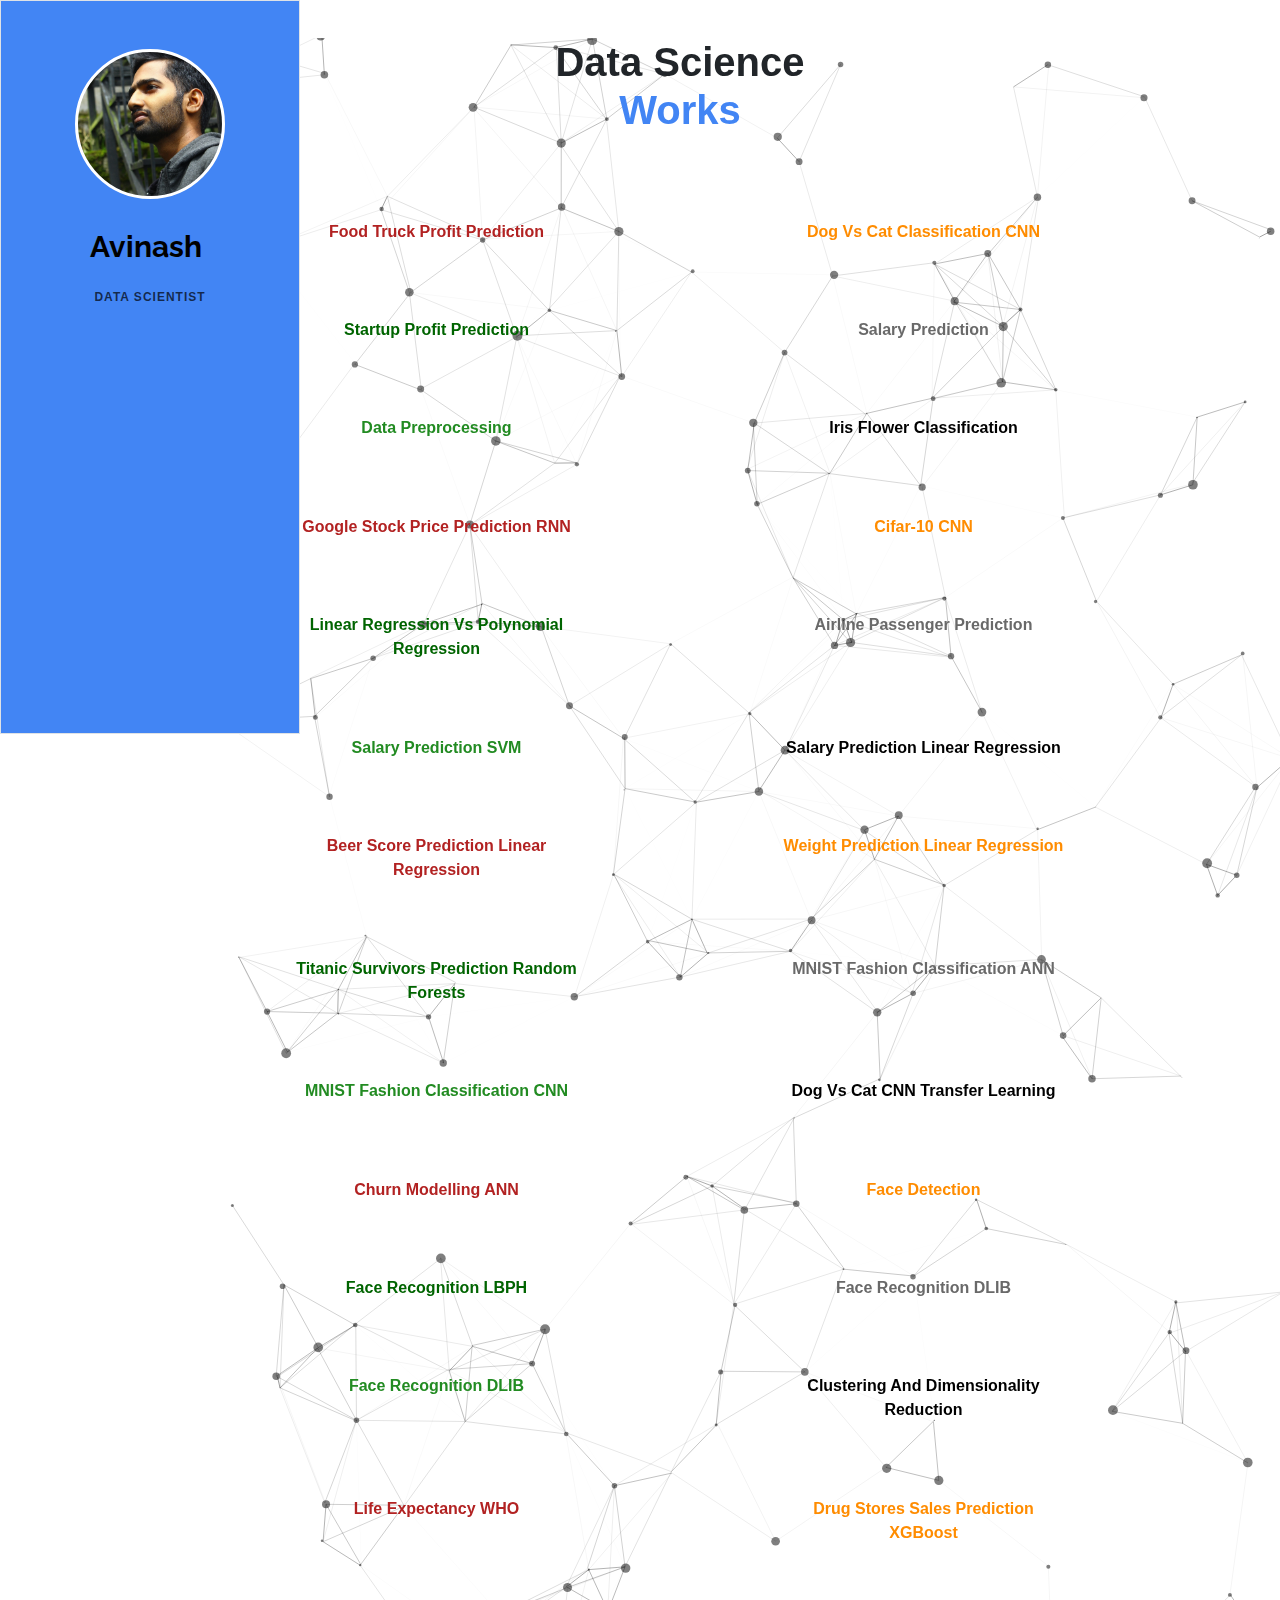
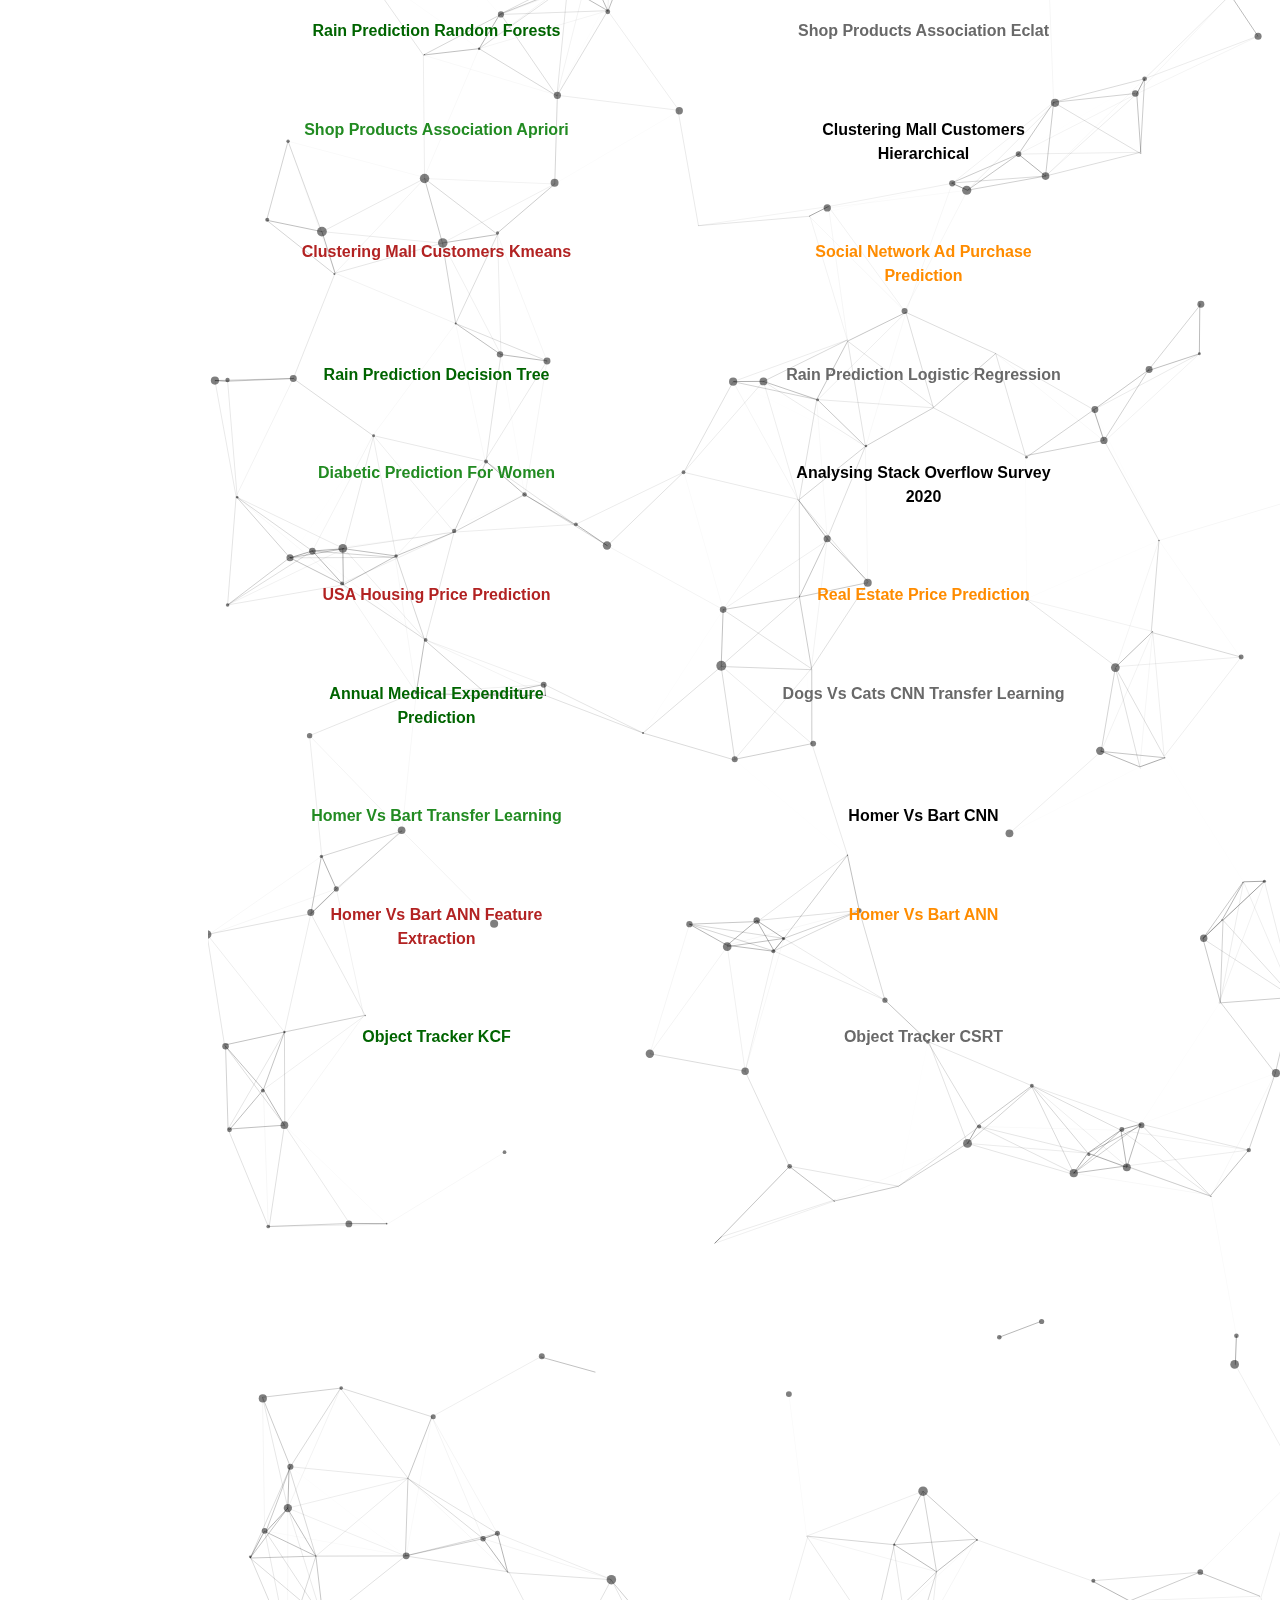
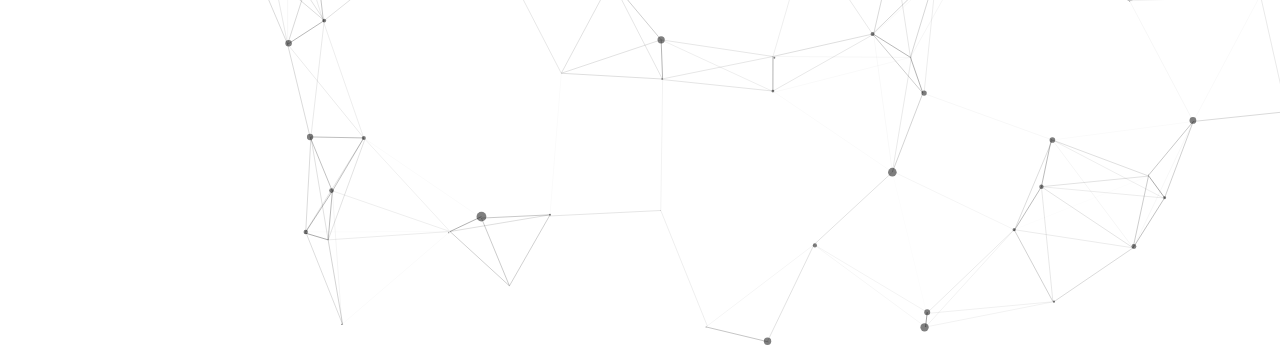
<file: datascience.html>
<!DOCTYPE html>
<html lang="en" dir="ltr">

<head>
  <meta charset="utf-8">
  <link rel="icon" href="favicon.ico">
  <meta name="viewport" content="width=device-width,initial-scale=1.0">
  <meta name="keywords" content=" This is a Portfolio of Avinash R,Aspiring AI/ML Engineer,Data Scientist">
  <meta name="description" content="Welcome to Avinash's portfolio!! A passionate AI/ML engineer who loves problem solving and interested in Data Science too...">
  <link rel="stylesheet" href="https://use.fontawesome.com/releases/v5.15.4/css/all.css" integrity="sha384-DyZ88mC6Up2uqS4h/KRgHuoeGwBcD4Ng9SiP4dIRy0EXTlnuz47vAwmeGwVChigm" crossorigin="anonymous">
  <link rel="stylesheet" href="https://cdnjs.cloudflare.com/ajax/libs/animate.css/4.1.1/animate.min.css" />
  <link rel="preconnect" href="https://fonts.googleapis.com">
  <link rel="preconnect" href="https://fonts.gstatic.com" crossorigin>
  <link href="https://fonts.googleapis.com/css?family=Raleway:200,100,400" rel="stylesheet" type="text/css">
  <link href="https://fonts.googleapis.com/css2?family=Hahmlet:wght@300&family=Ubuntu:wght@300&display=swap" rel="stylesheet">
  <link rel="stylesheet" href="https://maxcdn.bootstrapcdn.com/bootstrap/4.0.0/css/bootstrap.min.css" integrity="sha384-Gn5384xqQ1aoWXA+058RXPxPg6fy4IWvTNh0E263XmFcJlSAwiGgFAW/dAiS6JXm" crossorigin="anonymous">
  <link rel="stylesheet" href="https://cdnjs.cloudflare.com/ajax/libs/font-awesome/5.15.3/css/all.min.css" integrity="sha512-iBBXm8fW90+nuLcSKlbmrPcLa0OT92xO1BIsZ+ywDWZCvqsWgccV3gFoRBv0z+8dLJgyAHIhR35VZc2oM/gI1w==" crossorigin="anonymous"
    referrerpolicy="no-referrer" />
  <link rel="stylesheet" href="https://unpkg.com/aos@next/dist/aos.css" />
  <title>Data Science</title>
  <link rel="stylesheet" href="./CSS/styles.css">
</head>

<body>
  <!--- Navigation Bar  --->

  <a href="#" class="js-colorlib-nav-toggle colorlib-nav-toggle" data-toggle="collapse" data-target="#navbar" aria-expanded="false" aria-controls="navbar"><i></i></a>
  <!---Side bar--->
  <aside id="colorlib-aside" role="complementary" class="border js-fullheight">
    <div class="text-center">
      <div class="author-img" style="background-image: url(Images/aboutimg.jpeg);"></div>
      <h1 id="colorlib-logo"><a href="https://github.com/avinash-218/avinash-portfolio.git">Avinash</a></h1>
    </div>
    <nav id="colorlib-main-menu" role="navigation" class="navbar navbar-expand-lg">
      <button class="navbar-toggler" type="button" data-toggle="collapse" data-target="#navbarSupportedContent" aria-controls="navbarSupportedContent" aria-expanded="false" aria-label="Toggle navigation">
        <span class="navbar-toggler-icon"></span>
      </button>
      <div id="navbar" class="collapse">
        <ul>
          <li class="makebold"><a href="#" data-nav-section="about">Data Scientist</a></li>
          <br>
          <br>
          <br><br>
          <br>
          <br>
          <br>
          <br>
          <br>
          <br>
          <br>
          <br><br><br>
          <br><br><br>
        </ul>
      </div>
    </nav>
  </aside>
  <section class="content1">
    <div id="particles1-js"></div>
    <div class="headerfor1">
      <h3 class="nameheaderr animate__animated animate__fadeInLeft">Data Science <br><span>Works</span></h3>
    </div>
    <div class="row">
      <div class="col-lg-6 animate__animated animate__fadeInLeft">
        <strong>
          <a href="https://github.com/avinash-218/Linear-Regression-coursera-ML-ex1.git">
            <p style="color:firebrick">Food Truck Profit Prediction</p>
          </a>
        </strong>
      </div>
      <div class="col-lg-6 animate__animated animate__fadeInRight">
        <strong>
          <a href="https://github.com/avinash-218/image-classification.git">
            <p style="color:darkorange">Dog Vs Cat Classification CNN</p>
          </a>
        </strong>
      </div>
      <div class="col-lg-6 animate__animated animate__fadeInLeft">
        <strong>
          <a href="https://github.com/avinash-218/Multiple_linear_regression.git">
            <p style="color:darkgreen">Startup Profit Prediction</p>
          </a>
        </strong>
      </div>
      <div class="col-lg-6 animate__animated animate__fadeInRight">
        <strong>
          <a href="https://github.com/avinash-218/Salary-prediction.git">
            <p style="color:dimgrey">Salary Prediction</p>
          </a>
        </strong>
      </div>
      <div class="col-lg-6 animate__animated animate__fadeInLeft">
        <strong>
          <a href="https://github.com/avinash-218/data-preprocessing.git">
            <p style="color:forestgreen">Data Preprocessing</p>
          </a>
        </strong>
      </div>
      <div class="col-lg-6 animate__animated animate__fadeInRight">
        <strong>
          <a href="https://github.com/avinash-218/iris-data-set-classification.git">
            <p style="color:black">Iris Flower Classification</p>
          </a>
        </strong>
      </div>
      <div class="col-lg-6 animate__animated animate__fadeInRight">
        <strong>
          <a href="https://github.com/avinash-218/Google-Stock-price-prediction-RNN-.git">
            <p style="color:firebrick">Google Stock Price Prediction RNN</p>
          </a>
        </strong>
      </div>
      <div class="col-lg-6 animate__animated animate__fadeInRight">
        <strong>
          <a href="https://github.com/avinash-218/Cifar-10_dataset-Cnn.git">
            <p style="color:darkorange">Cifar-10 CNN</p>
          </a>
        </strong>
      </div>
      <div class="col-lg-6 animate__animated animate__fadeInRight">
        <strong>
          <a href="https://github.com/avinash-218/linear-regression-vs-polynomial-linear-regression.git">
            <p style="color:darkgreen">Linear Regression Vs Polynomial Regression</p>
          </a>
        </strong>
      </div>
      <div class="col-lg-6 animate__animated animate__fadeInRight">
        <strong>
          <a href="https://github.com/avinash-218/Airline-Passenger-Prediction.git">
            <p style="color:dimgrey">Airline Passenger Prediction</p>
          </a>
        </strong>
      </div>
      <div class="col-lg-6 animate__animated animate__fadeInRight">
        <strong>
          <a href="https://github.com/avinash-218/Support-vector-regression-salary-prediction.git">
            <p style="color:forestgreen">Salary Prediction SVM</p>
          </a>
        </strong>
      </div>
      <div class="col-lg-6 animate__animated animate__fadeInRight">
        <strong>
          <a href="https://github.com/avinash-218/Salary_Prediction-using-linear-regression.git">
            <p style="color:black">Salary Prediction Linear Regression</p>
          </a>
        </strong>
      </div>
      <div class="col-lg-6 animate__animated animate__fadeInRight">
        <strong>
          <a href="https://github.com/avinash-218/Beer-score-prediction.git">
            <p style="color:firebrick">Beer Score Prediction Linear Regression</p>
          </a>
        </strong>
      </div>
      <div class="col-lg-6 animate__animated animate__fadeInRight">
        <strong>
          <a href="https://github.com/avinash-218/weight-prediction-given-height.git">
            <p style="color:darkorange">Weight Prediction Linear Regression</p>
          </a>
        </strong>
      </div>
      <div class="col-lg-6 animate__animated animate__fadeInRight">
        <strong>
          <a href="https://github.com/avinash-218/Titanic-dataset-using-random-forest.git">
            <p style="color:darkgreen">Titanic Survivors Prediction Random Forests</p>
          </a>
        </strong>
      </div>
      <div class="col-lg-6 animate__animated animate__fadeInRight">
        <strong>
          <a href="https://github.com/avinash-218/MNIST-Fashion-Dataset-ANN.git">
            <p style="color:dimgrey">MNIST Fashion Classification ANN</p>
          </a>
        </strong>
      </div>
      <div class="col-lg-6 animate__animated animate__fadeInRight">
        <strong>
          <a href="https://github.com/avinash-218/MNIST-Fashion-Dataset-CNN.git">
            <p style="color:forestgreen">MNIST Fashion Classification CNN</p>
          </a>
        </strong>
      </div>
      <div class="col-lg-6 animate__animated animate__fadeInRight">
        <strong>
          <a href="https://github.com/avinash-218/Dogs-Vs-Cats-CNN.git">
            <p style="color:black">Dog Vs Cat CNN Transfer Learning</p>
          </a>
        </strong>
      </div>
      <div class="col-lg-6 animate__animated animate__fadeInRight">
        <strong>
          <a href="https://github.com/avinash-218/bank-customer-retainment-prediction.git">
            <p style="color:firebrick">Churn Modelling ANN</p>
          </a>
        </strong>
      </div>
      <div class="col-lg-6 animate__animated animate__fadeInRight">
        <strong>
          <a href="https://github.com/avinash-218/Face-Detection.git">
            <p style="color:darkorange">Face Detection</p>
          </a>
        </strong>
      </div>
      <div class="col-lg-6 animate__animated animate__fadeInRight">
        <strong>
          <a href="https://github.com/avinash-218/LBPH_Face_Recognition.git">
            <p style="color:darkgreen">Face Recognition LBPH</p>
          </a>
        </strong>
      </div>
      <div class="col-lg-6 animate__animated animate__fadeInRight">
        <strong>
          <a href="https://github.com/avinash-218/DLIB-Face-Recognition.git">
            <p style="color:dimgrey">Face Recognition DLIB</p>
          </a>
        </strong>
      </div>
      <div class="col-lg-6 animate__animated animate__fadeInRight">
        <strong>
          <a href="https://github.com/avinash-218/Face-Recognizer-using-LBPH.git">
            <p style="color:forestgreen">Face Recognition DLIB</p>
          </a>
        </strong>
      </div>
      <div class="col-lg-6 animate__animated animate__fadeInRight">
        <strong>
          <a href="https://github.com/avinash-218/Clustering-Dimensionality-Reduction.git">
            <p style="color:black">Clustering And Dimensionality Reduction</p>
          </a>
        </strong>
      </div>
      <div class="col-lg-6 animate__animated animate__fadeInRight">
        <strong>
          <a href="https://github.com/avinash-218/Life-Expectancy-WHO.git">
            <p style="color:firebrick">Life Expectancy WHO</p>
          </a>
        </strong>
      </div>
      <div class="col-lg-6 animate__animated animate__fadeInRight">
        <strong>
          <a href="https://github.com/avinash-218/Drug-Stores-Sales-Prediction-XGBoost-.git">
            <p style="color:darkorange">Drug Stores Sales Prediction XGBoost</p>
          </a>
        </strong>
      </div>
      <div class="col-lg-6 animate__animated animate__fadeInRight">
        <strong>
          <a href="https://github.com/avinash-218/Rain-Prediction3.git">
            <p style="color:darkgreen">Rain Prediction Random Forests</p>
          </a>
        </strong>
      </div>
      <div class="col-lg-6 animate__animated animate__fadeInRight">
        <strong>
          <a href="https://github.com/avinash-218/Shop-Products-Association-Eclat.git">
            <p style="color:dimgrey">Shop Products Association Eclat</p>
          </a>
        </strong>
      </div>
      <div class="col-lg-6 animate__animated animate__fadeInRight">
        <strong>
          <a href="https://github.com/avinash-218/Shop-Products-Association-Apriori.git">
            <p style="color:forestgreen">Shop Products Association Apriori</p>
          </a>
        </strong>
      </div>
      <div class="col-lg-6 animate__animated animate__fadeInRight">
        <strong>
          <a href="https://github.com/avinash-218/-Clustering-Mall-Customers-Hierarchical.git">
            <p style="color:black">Clustering Mall Customers Hierarchical</p>
          </a>
        </strong>
      </div>
      <div class="col-lg-6 animate__animated animate__fadeInRight">
        <strong>
          <a href="https://github.com/avinash-218/Clustering-Mall-Customers-Kmeans-.git">
            <p style="color:firebrick">Clustering Mall Customers Kmeans</p>
          </a>
        </strong>
      </div>
      <div class="col-lg-6 animate__animated animate__fadeInRight">
        <strong>
          <a href="https://github.com/avinash-218/-Social-Network-Ad-Purchase-Prediction.git">
            <p style="color:darkorange">Social Network Ad Purchase Prediction</p>
          </a>
        </strong>
      </div>
      <div class="col-lg-6 animate__animated animate__fadeInRight">
        <strong>
          <a href="https://github.com/avinash-218/Rain-Prediction2.git">
            <p style="color:darkgreen">Rain Prediction Decision Tree</p>
          </a>
        </strong>
      </div>
      <div class="col-lg-6 animate__animated animate__fadeInRight">
        <strong>
          <a href="https://github.com/avinash-218/Rain-Prediction.git">
            <p style="color:dimgrey">Rain Prediction Logistic Regression</p>
          </a>
        </strong>
      </div>
      <div class="col-lg-6 animate__animated animate__fadeInRight">
        <strong>
          <a href="https://github.com/avinash-218/Diabetic-Prediction.git">
            <p style="color:forestgreen">Diabetic Prediction For Women</p>
          </a>
        </strong>
      </div>
      <div class="col-lg-6 animate__animated animate__fadeInRight">
        <strong>
          <a href="https://github.com/avinash-218/Data-Analysis-Stack-Overflow-Survey-2020.git">
            <p style="color:black">Analysing Stack Overflow Survey 2020</p>
          </a>
        </strong>
      </div>
      <div class="col-lg-6 animate__animated animate__fadeInRight">
        <strong>
          <a href="https://github.com/avinash-218/USA_Housing_Price_Prediction.git">
            <p style="color:firebrick">USA Housing Price Prediction</p>
          </a>
        </strong>
      </div>
      <div class="col-lg-6 animate__animated animate__fadeInRight">
        <strong>
          <a href="https://github.com/avinash-218/Real-Estate-Price-Prediction.git">
            <p style="color:darkorange">Real Estate Price Prediction</p>
          </a>
        </strong>
      </div>
      <div class="col-lg-6 animate__animated animate__fadeInRight">
        <strong>
          <a href="https://github.com/avinash-218/Annual-Medical-Expenditure-Prediction.git">
            <p style="color:darkgreen">Annual Medical Expenditure Prediction</p>
          </a>
        </strong>
      </div>
      <div class="col-lg-6 animate__animated animate__fadeInRight">
        <strong>
          <a href="https://github.com/avinash-218/Transfer-Learning-Cat-Vs-Dog.git">
            <p style="color:dimgrey">Dogs Vs Cats CNN Transfer Learning</p>
          </a>
        </strong>
      </div>
      <div class="col-lg-6 animate__animated animate__fadeInRight">
        <strong>
          <a href="https://github.com/avinash-218/Transfer-Learning-Homer-Vs-Bart.git">
            <p style="color:forestgreen">Homer Vs Bart Transfer Learning</p>
          </a>
        </strong>
      </div>
      <div class="col-lg-6 animate__animated animate__fadeInRight">
        <strong>
          <a href="https://github.com/avinash-218/Bart-Homer-Classification-CNN.git">
            <p style="color:black">Homer Vs Bart CNN</p>
          </a>
        </strong>
      </div>
      <div class="col-lg-6 animate__animated animate__fadeInRight">
        <strong>
          <a href="https://github.com/avinash-218/Bart-Homer-Classification-ANN-Feature-Extraction.git">
            <p style="color:firebrick">Homer Vs Bart ANN Feature Extraction</p>
          </a>
        </strong>
      </div>
      <div class="col-lg-6 animate__animated animate__fadeInRight">
        <strong>
          <a href="https://github.com/avinash-218/Bart-Homer-Classification-ANN.git">
            <p style="color:darkorange">Homer Vs Bart ANN</p>
          </a>
        </strong>
      </div>
      <div class="col-lg-6 animate__animated animate__fadeInRight">
        <strong>
          <a href="https://github.com/avinash-218/Object-Tracker-KCF.git">
            <p style="color:darkgreen">Object Tracker KCF</p>
          </a>
        </strong>
      </div>
      <div class="col-lg-6 animate__animated animate__fadeInRight">
        <strong>
          <a href="https://github.com/avinash-218/Object-Tracker-CSRT.git">
            <p style="color:dimgrey">Object Tracker CSRT</p>
          </a>
        </strong>
      </div>
    </div>
  </section>
  <script src="https://code.jquery.com/jquery-3.2.1.slim.min.js" integrity="sha384-KJ3o2DKtIkvYIK3UENzmM7KCkRr/rE9/Qpg6aAZGJwFDMVNA/GpGFF93hXpG5KkN" crossorigin="anonymous"></script>
  <script src="https://cdnjs.cloudflare.com/ajax/libs/popper.js/1.12.9/umd/popper.min.js" integrity="sha384-ApNbgh9B+Y1QKtv3Rn7W3mgPxhU9K/ScQsAP7hUibX39j7fakFPskvXusvfa0b4Q" crossorigin="anonymous"></script>
  <script src="https://maxcdn.bootstrapcdn.com/bootstrap/4.0.0/js/bootstrap.min.js" integrity="sha384-JZR6Spejh4U02d8jOt6vLEHfe/JQGiRRSQQxSfFWpi1MquVdAyjUar5+76PVCmYl" crossorigin="anonymous"></script>
  <script src="https://ajax.googleapis.com/ajax/libs/jquery/3.6.0/jquery.min.js"></script>
  <script src="./JS/particles.min1.js"></script>
  <script src="./JS/app1.js"></script>
</body>

</html>
</file>
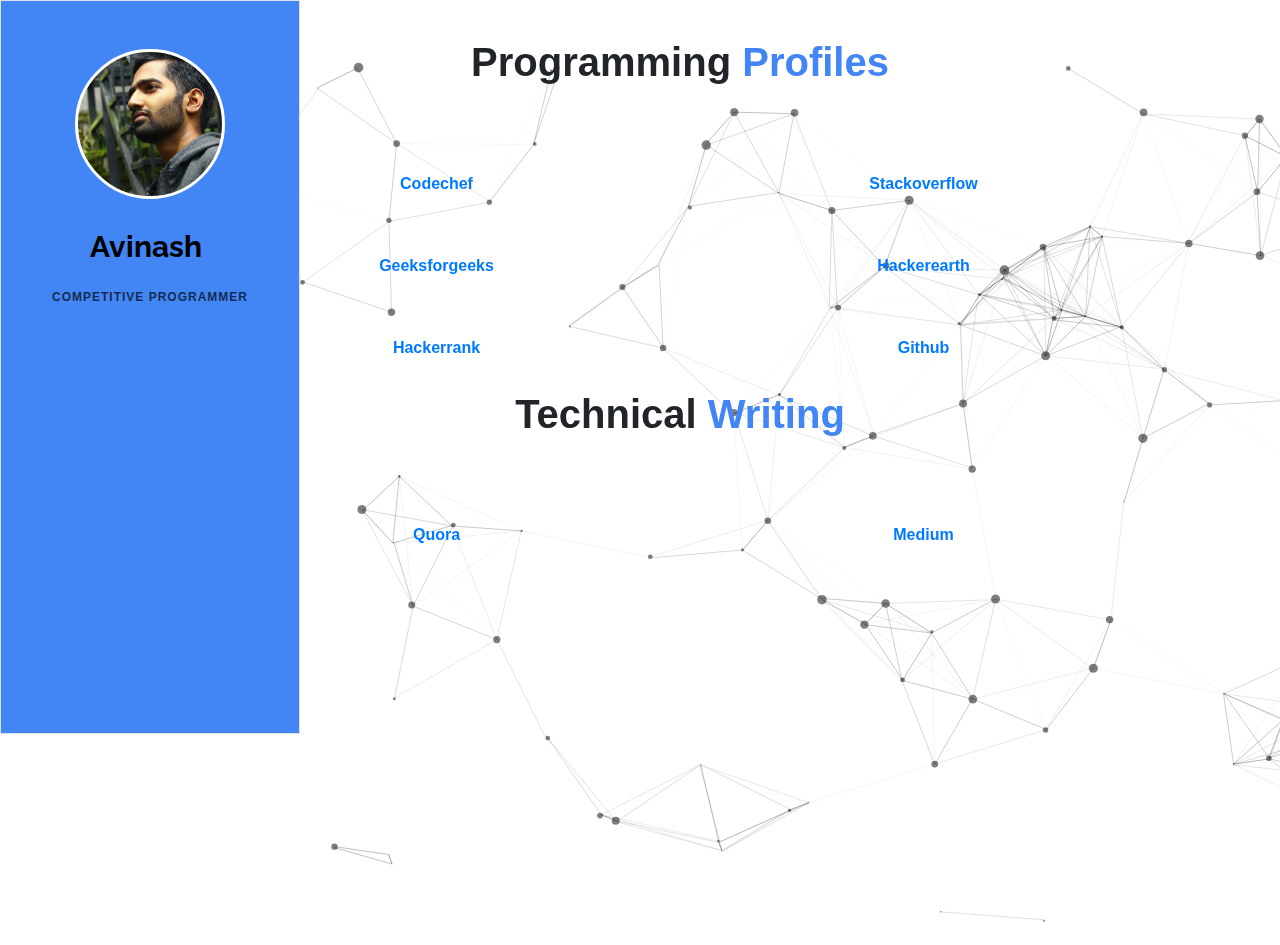
<file: programprofile.html>
<!DOCTYPE html>
<html lang="en" dir="ltr">
  <head>
    <meta charset="utf-8">
    <link rel="icon" href="favicon.ico">
    <meta name="viewport" content="width=device-width,initial-scale=1.0">
    <meta name="keywords" content=" This is a Portfolio of Avinash R,Aspiring AI/ML Engineer,Data Scientist">
    <meta name="description" content="Welcome to Avinash's portfolio!! A passionate AI/ML engineer who loves problem solving and interested in Data Science too...">
    <link rel="stylesheet" href="https://use.fontawesome.com/releases/v5.15.4/css/all.css" integrity="sha384-DyZ88mC6Up2uqS4h/KRgHuoeGwBcD4Ng9SiP4dIRy0EXTlnuz47vAwmeGwVChigm" crossorigin="anonymous">
    <link rel="stylesheet" href="https://cdnjs.cloudflare.com/ajax/libs/animate.css/4.1.1/animate.min.css" />
    <link rel="preconnect" href="https://fonts.googleapis.com">
    <link rel="preconnect" href="https://fonts.gstatic.com" crossorigin>
    <link href="https://fonts.googleapis.com/css?family=Raleway:200,100,400" rel="stylesheet" type="text/css">
    <link href="https://fonts.googleapis.com/css2?family=Hahmlet:wght@300&family=Ubuntu:wght@300&display=swap" rel="stylesheet">
    <link rel="stylesheet" href="https://maxcdn.bootstrapcdn.com/bootstrap/4.0.0/css/bootstrap.min.css" integrity="sha384-Gn5384xqQ1aoWXA+058RXPxPg6fy4IWvTNh0E263XmFcJlSAwiGgFAW/dAiS6JXm" crossorigin="anonymous">
    <link rel="stylesheet" href="https://cdnjs.cloudflare.com/ajax/libs/font-awesome/5.15.3/css/all.min.css" integrity="sha512-iBBXm8fW90+nuLcSKlbmrPcLa0OT92xO1BIsZ+ywDWZCvqsWgccV3gFoRBv0z+8dLJgyAHIhR35VZc2oM/gI1w==" crossorigin="anonymous"
      referrerpolicy="no-referrer" />
    <link rel="stylesheet" href="https://unpkg.com/aos@next/dist/aos.css" />
    <title>Programming Profile</title>
    <link rel="stylesheet" href="./CSS/styles.css">
  </head>
  <body>
    <!--- Navigation Bar  --->

    <a href="#" class="js-colorlib-nav-toggle colorlib-nav-toggle" data-toggle="collapse" data-target="#navbar" aria-expanded="false" aria-controls="navbar"><i></i></a>
    <!---Side bar--->
    <aside id="colorlib-aside" role="complementary" class="border js-fullheight">
      <div class="text-center">
        <div class="author-img" style="background-image: url(Images/aboutimg.jpeg);"></div>
        <h1 id="colorlib-logo"><a href="https://github.com/avinash-218/avinash-portfolio.git">Avinash</a></h1>
      </div>
      <nav id="colorlib-main-menu" role="navigation" class="navbar navbar-expand-lg">
        <button class="navbar-toggler" type="button" data-toggle="collapse" data-target="#navbarSupportedContent" aria-controls="navbarSupportedContent" aria-expanded="false" aria-label="Toggle navigation">
          <span class="navbar-toggler-icon"></span>
        </button>
        <div id="navbar" class="collapse">
          <ul>
            <li class="makebold"><a href="#" data-nav-section="about">Competitive Programmer</a></li>
            <br>
            <br>
            <br><br>
            <br>
            <br>
            <br>
            <br>
            <br>
            <br>
            <br>
            <br><br><br>
            <br><br><br>
          </ul>
        </div>
      </nav>
    </aside>
<section class="content1">
    <div id="particles-js"></div>
  <div class="headerfor1">
    <h3 class="nameheaderr animate__animated animate__fadeInLeft">Programming<span> Profiles</span></h3>
  </div>
  <div class="row">
    <div class="col-lg-6 animate__animated animate__fadeInLeft">
      <a href="https://www.codechef.com/users/ravinash218#">
        <strong>Codechef</strong>
        <br>
      </a>
    </div>
    <div class="col-lg-6 animate__animated animate__fadeInRight">
      <a href="https://stackoverflow.com/users/11452026/avinash">
        <strong>Stackoverflow</strong>
        <br>
      </a>
    </div>
    <div class="col-lg-6 animate__animated animate__fadeInLeft">
      <a href="https://auth.geeksforgeeks.org/user/ravinash218/profile">
        <strong>Geeksforgeeks</strong>
        <br>
      </a>
    </div>
    <div class="col-lg-6 animate__animated animate__fadeInRight">
      <a href="https://www.hackerearth.com/@ravinash218">
        <strong>Hackerearth</strong>
      <br>
      </a>
    </div>
    <div class="col-lg-6 animate__animated animate__fadeInLeft">
      <a href="https://www.hackerrank.com/ravinash21801">
        <strong>Hackerrank</strong>
        <br>
      </a>
    </div>
    <div class="col-lg-6 animate__animated animate__fadeInRight">
      <a href="https://github.com/avinash-218">
        <strong>Github</strong>
      <br>
      </a>
    </div>

  </div>
  <div class="headerfor1">
    <h3 class="nameheaderr animate__animated animate__fadeInLeft">Technical<span> Writing</span></h3>
  </div>
  <div class="row">
    <div class="col-lg-6 animate__animated animate__fadeInLeft">
      <a href="https://www.quora.com/profile/Avinash-710">
        <strong>Quora</strong>
      <br>
      </a>
    </div>
    <div class="col-lg-6 animate__animated animate__fadeInRight">
      <a href="https://medium.com/@ravinash218">
        <strong>Medium</strong>
      <br>
      </a>
    </div>
  </div>
</section>
    <script src="https://code.jquery.com/jquery-3.2.1.slim.min.js" integrity="sha384-KJ3o2DKtIkvYIK3UENzmM7KCkRr/rE9/Qpg6aAZGJwFDMVNA/GpGFF93hXpG5KkN" crossorigin="anonymous"></script>
    <script src="https://cdnjs.cloudflare.com/ajax/libs/popper.js/1.12.9/umd/popper.min.js" integrity="sha384-ApNbgh9B+Y1QKtv3Rn7W3mgPxhU9K/ScQsAP7hUibX39j7fakFPskvXusvfa0b4Q" crossorigin="anonymous"></script>
    <script src="https://maxcdn.bootstrapcdn.com/bootstrap/4.0.0/js/bootstrap.min.js" integrity="sha384-JZR6Spejh4U02d8jOt6vLEHfe/JQGiRRSQQxSfFWpi1MquVdAyjUar5+76PVCmYl" crossorigin="anonymous"></script>
    <script src="https://ajax.googleapis.com/ajax/libs/jquery/3.6.0/jquery.min.js"></script>
    <script src="./JS/particles.min.js"></script>
    <script src="./JS/app.js"></script>
  </body>
</html>
</file>
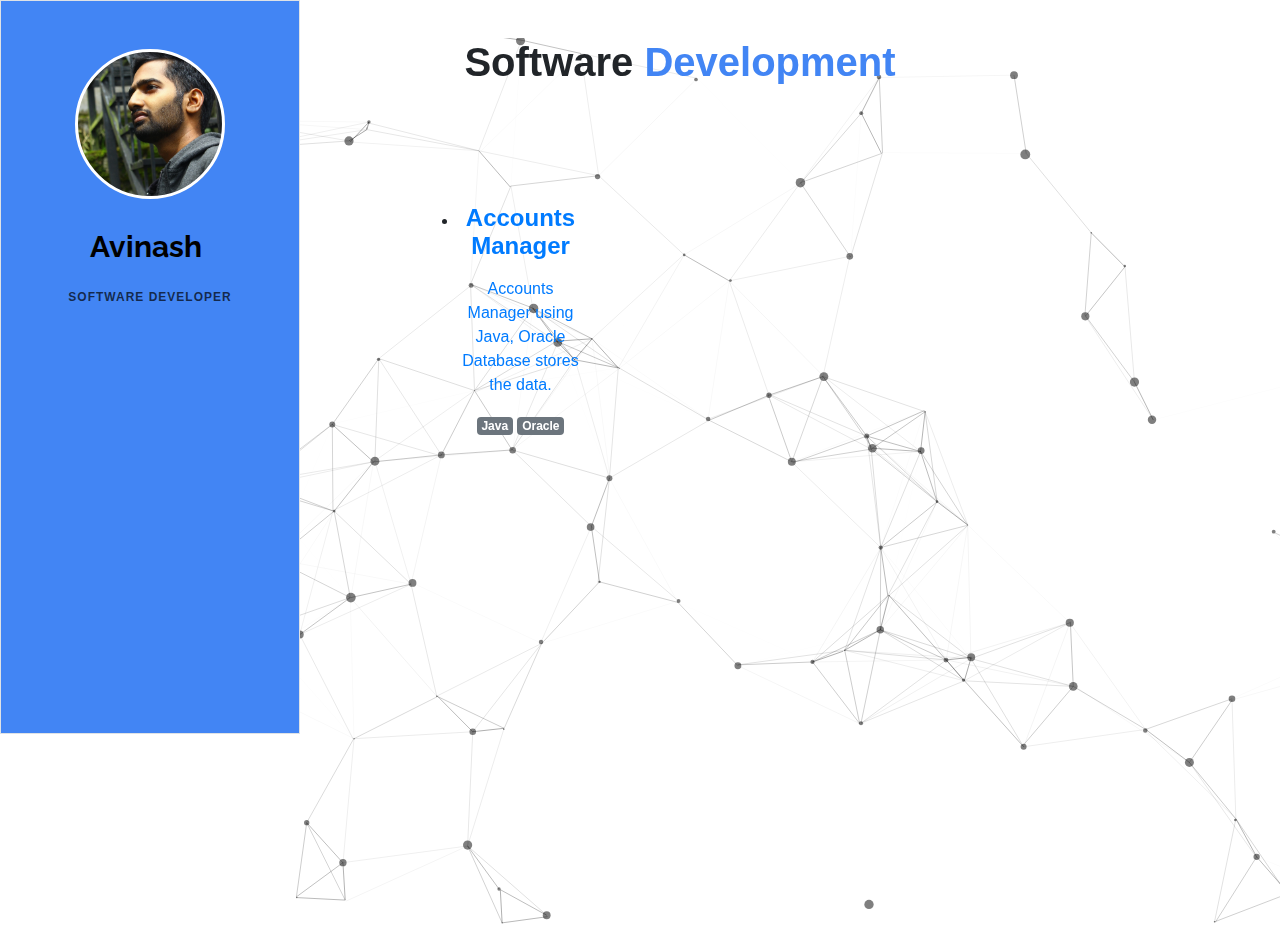
<file: software.html>
<!DOCTYPE html>
<html lang="en" dir="ltr">

<head>
  <meta charset="utf-8">
  <link rel="icon" href="favicon.ico">
  <meta name="viewport" content="width=device-width,initial-scale=1.0">
  <meta name="keywords" content=" This is a Portfolio of Avinash R,Aspiring AI/ML Engineer,Data Scientist">
  <meta name="description" content="Welcome to Avinash's portfolio!! A passionate AI/ML engineer who loves problem solving and interested in Data Science too...">
  <link rel="stylesheet" href="https://use.fontawesome.com/releases/v5.15.4/css/all.css" integrity="sha384-DyZ88mC6Up2uqS4h/KRgHuoeGwBcD4Ng9SiP4dIRy0EXTlnuz47vAwmeGwVChigm" crossorigin="anonymous">
  <link rel="stylesheet" href="https://cdnjs.cloudflare.com/ajax/libs/animate.css/4.1.1/animate.min.css" />
  <link rel="preconnect" href="https://fonts.googleapis.com">
  <link rel="preconnect" href="https://fonts.gstatic.com" crossorigin>
  <link href="https://fonts.googleapis.com/css?family=Raleway:200,100,400" rel="stylesheet" type="text/css">
  <link href="https://fonts.googleapis.com/css2?family=Hahmlet:wght@300&family=Ubuntu:wght@300&display=swap" rel="stylesheet">
  <link rel="stylesheet" href="https://maxcdn.bootstrapcdn.com/bootstrap/4.0.0/css/bootstrap.min.css" integrity="sha384-Gn5384xqQ1aoWXA+058RXPxPg6fy4IWvTNh0E263XmFcJlSAwiGgFAW/dAiS6JXm" crossorigin="anonymous">
  <link rel="stylesheet" href="https://cdnjs.cloudflare.com/ajax/libs/font-awesome/5.15.3/css/all.min.css" integrity="sha512-iBBXm8fW90+nuLcSKlbmrPcLa0OT92xO1BIsZ+ywDWZCvqsWgccV3gFoRBv0z+8dLJgyAHIhR35VZc2oM/gI1w==" crossorigin="anonymous"
    referrerpolicy="no-referrer" />
  <link rel="stylesheet" href="https://unpkg.com/aos@next/dist/aos.css" />
  <title>Software Development</title>
  <link rel="stylesheet" href="./CSS/styles.css">
</head>

<body>
  <!--- Navigation Bar  --->

  <a href="#" class="js-colorlib-nav-toggle colorlib-nav-toggle" data-toggle="collapse" data-target="#navbar" aria-expanded="false" aria-controls="navbar"><i></i></a>
  <!---Side bar--->
  <aside id="colorlib-aside" role="complementary" class="border js-fullheight">
    <div class="text-center">
      <div class="author-img" style="background-image: url(Images/aboutimg.jpeg);"></div>
      <h1 id="colorlib-logo"><a href="https://github.com/avinash-218/avinash-portfolio.git">Avinash</a></h1>
    </div>
    <nav id="colorlib-main-menu" role="navigation" class="navbar navbar-expand-lg">
      <button class="navbar-toggler" type="button" data-toggle="collapse" data-target="#navbarSupportedContent" aria-controls="navbarSupportedContent" aria-expanded="false" aria-label="Toggle navigation">
        <span class="navbar-toggler-icon"></span>
      </button>
      <div id="navbar" class="collapse">
        <ul>
          <li class="makebold"><a href="#" data-nav-section="about">Software Developer</a></li>
          <br>
          <br>
          <br><br>
          <br>
          <br>
          <br>
          <br>
          <br>
          <br>
          <br>
          <br><br><br>
          <br><br><br>
        </ul>
      </div>
    </nav>
  </aside>
  <section class="content1">
    <div id="particles-js"></div>
    <div class="headerfor1">
      <h3 class="nameheaderr animate__animated animate__fadeInLeft">Software<span> Development</span></h3>
    </div>
    <div class="row">
      <div class="col-lg-6 animate__animated animate__fadeInLeft">
        <ul class="fa-ul mb-0 arrange">
          <!-- <article class="timeline-entry animate-box" data-animate-effect="fadeInRight"> -->
          <li>
            <i class="fa-li fa fa-check"></i>
            <div onmouseover="document.querySelector('#colorlib-main > section.colorlib-skills > div > div > div:nth-child(3) > article > ul > li:nth-child(1) > div > a > div:nth-child(1)').style.backgroundColor='#78C2AD'"
              onmouseout="document.querySelector('#colorlib-main > section.colorlib-skills > div > div > div:nth-child(3) > article > ul > li:nth-child(1) > div > a > div:nth-child(1)').style.backgroundColor=''">
              <a href="https://github.com/avinash-218/Accounts-Manager2.git" style="text-decoration:none;" target="_blank">
                <div>
                  <h4 class="mb-3"><b>Accounts Manager</b></h4>
                </div>
                <div class="resume-item d-flex flex-column flex-md-row justify-content-between mb-3">
                  <div id="divMain">
                    <div id='left-div' class="resume-content">

                    </div>
                    <div id='right-div' class='resume-content'>
                      <div class="subheading mb-0">
                        <p>Accounts Manager using Java, Oracle Database stores the data.</p>
                      </div>
                      <div class="mb-0">
                        <span class='badge badge-secondary'>Java</span>
                        <span class='badge badge-secondary'>Oracle</span>
                      </div>
                      <br>
                    </div>
                  </div>
                </div>
              </a>
            </div>
          </li>
          <br>
        </ul>
      </div>
    </div>
  </section>
  <script src="https://code.jquery.com/jquery-3.2.1.slim.min.js" integrity="sha384-KJ3o2DKtIkvYIK3UENzmM7KCkRr/rE9/Qpg6aAZGJwFDMVNA/GpGFF93hXpG5KkN" crossorigin="anonymous"></script>
  <script src="https://cdnjs.cloudflare.com/ajax/libs/popper.js/1.12.9/umd/popper.min.js" integrity="sha384-ApNbgh9B+Y1QKtv3Rn7W3mgPxhU9K/ScQsAP7hUibX39j7fakFPskvXusvfa0b4Q" crossorigin="anonymous"></script>
  <script src="https://maxcdn.bootstrapcdn.com/bootstrap/4.0.0/js/bootstrap.min.js" integrity="sha384-JZR6Spejh4U02d8jOt6vLEHfe/JQGiRRSQQxSfFWpi1MquVdAyjUar5+76PVCmYl" crossorigin="anonymous"></script>
  <script src="https://ajax.googleapis.com/ajax/libs/jquery/3.6.0/jquery.min.js"></script>
  <script src="./JS/particles.min.js"></script>
  <script src="./JS/app.js"></script>
</body>

</html>
</file>
<file: CSS/styles.css>
body{
  background-color: #ffff;

}

span{
  color:  #4285F4;
}

.loader-container{
  position: fixed;
  top: 0; left: 0;
  z-index: 10000;
  display: flex;
  align-items: center;
  justify-content: center;
  height: 100%;
  width: 100%;
}
.loader-container.fade-out{
  top: -120%;
}

.setBackground{
  background-color: #ffff;
}

.heading1{
  position: fixed;
  top: 20px;
font-family: 'Ubuntu', sans-serif;
font-size: 3rem;
}
#colorlib-aside {
  padding-top: 3em;
  padding-bottom: 1px;
  float:left;
  width: 300px;
  position: fixed;
  z-index: 1001;
    background-color:  #4285F4;
  -webkit-transition: 0.5s;
  -o-transition: 0.5s;
  transition: 0.5s; }
  @media screen and (max-width: 768px) {
    #colorlib-aside {
      width: 300px;
      -moz-transform: translateX(-300px);
      -webkit-transform: translateX(-300px);
      -ms-transform: translateX(-300px);
      -o-transform: translateX(-300px);
      transform: translateX(-300px);
      padding-top: 4em;
	  background-color: #4285F4;
        height: auto;
      } }
  #colorlib-aside .author-img {
    width: 150px;
    height: 150px;
    margin: 0 auto;
    margin-bottom: 30px;
    -webkit-border-radius: 50%;
    -moz-border-radius: 50%;
    -ms-border-radius: 50%;
    border-radius: 50%;
    border: 3px solid white;}
#colorlib-aside h1{
    color: #000;
  font-family: 'Raleway', sans-serif;
}
  #colorlib-aside .position {
    display: block;
    margin-bottom: 2em;
    font-size: 12px;
    text-transform: uppercase; }
  #colorlib-aside #colorlib-logo {
    text-align: right;
    font-weight: 700;
    font-size: 30px;
    margin-bottom: .5em;
    display: block;
    width: 100%; }
    #colorlib-aside #colorlib-logo a {
      display: block;
      text-align: center;
      color: #000;
      padding-right: .3em;}
  #colorlib-aside #colorlib-main-menu {
    display: block;
    width: 100%; }
    #colorlib-aside #colorlib-main-menu .collapse {
      display: block !important; }
    #colorlib-aside #colorlib-main-menu ul {
      text-align: center;
      margin: 0;
      padding: 0; }
      @media screen and (max-width: 768px) {
        #colorlib-aside #colorlib-main-menu ul {
          margin: 0 0 2em 0; } }
      #colorlib-aside #colorlib-main-menu ul li {
        margin: 0 0 10px 0;
        padding: 0;
        list-style: none;
        font-size: 12px;
        font-weight: bold;
        text-transform: uppercase;
        letter-spacing: 1px; }
        #colorlib-aside #colorlib-main-menu ul li a {
          color: rgba(0, 0, 0, 0.7);
          text-decoration: none;
          position: relative;
          padding: 10px 0;
          font-family: "Quicksand", Arial, sans-serif;
          -webkit-transition: 0.3s;
          -o-transition: 0.3s;
          transition: 0.3s; }
          #colorlib-aside #colorlib-main-menu ul li a:after {
            content: "";
            position: absolute;
            height: 1px;
            bottom: 7px;
            left: 0;
            right: 0;
            background-color: #2c98f0;
            visibility: hidden;
            -webkit-transform: scaleX(0);
            -moz-transform: scaleX(0);
            -ms-transform: scaleX(0);
            -o-transform: scaleX(0);
            transform: scaleX(0);
            -webkit-transition: all 0.3s cubic-bezier(0.175, 0.885, 0.32, 1.275);
            -moz-transition: all 0.3s cubic-bezier(0.175, 0.885, 0.32, 1.275);
            -ms-transition: all 0.3s cubic-bezier(0.175, 0.885, 0.32, 1.275);
            -o-transition: all 0.3s cubic-bezier(0.175, 0.885, 0.32, 1.275);
            transition: all 0.3s cubic-bezier(0.175, 0.885, 0.32, 1.275); }
          #colorlib-aside #colorlib-main-menu ul li a:hover {
            text-decoration: none;
            color: black; }
            #colorlib-aside #colorlib-main-menu ul li a:hover:after {
              visibility: visible;
              -webkit-transform: scaleX(1);
              -moz-transform: scaleX(1);
              -ms-transform: scaleX(1);
              -o-transform: scaleX(1);
              transform: scaleX(1); }
        #colorlib-aside #colorlib-main-menu ul li.active a {
          color: #2c98f0; }
          #colorlib-aside #colorlib-main-menu ul li.active a:after {
            visibility: visible;
            -webkit-transform: scaleX(1);
            -moz-transform: scaleX(1);
            -ms-transform: scaleX(1);
            -o-transform: scaleX(1);
            transform: scaleX(1); }
  #colorlib-aside .colorlib-footer {
    font-size: 20px;
    text-align: center;
    font-weight: 400;
    color: rgba(0, 0, 0, 0.5);
    padding: 0 20px;
    width: 100%;}
    @media screen and (max-width: 768px) {
      #colorlib-aside .colorlib-footer {
        position: fixed;
        height: auto;} }
    #colorlib-aside .colorlib-footer span {
      display: block;}
    #colorlib-aside .colorlib-footer ul {
      padding: 0 20px;
      margin: 0 0 10px 0; }
      #colorlib-aside .colorlib-footer ul li {
        padding: 0 20px;
        margin: 0 0 10px 0;
        display: inline;
        list-style: none; }
#colorlib-aside .colorlib-footer h3 {
    font-family:inherit;
          padding: 4px; }
#colorlib-aside .colorlib-footer h3 a
{
    color: #FF722C;
    font-size: 18px;
}
#rcorners2 {
    border-radius: 15px;
  background: black;
  padding: 20px;
  width: 50%;
  height: 40px;
}
        #colorlib-aside .colorlib-footer ul li a {
          color: rgba(255, 255, 255, 0.3);
          padding: 4px; }
          #colorlib-aside .colorlib-footer ul li a:hover, #colorlib-aside .colorlib-footer ul li a:active, #colorlib-aside .colorlib-footer ul li a:focus {
            text-decoration: none;
            outline: none;
            color: black; }

.container-wrap {
  max-width: 1170px;
  margin: 0 auto; }

#colorlib-main {
  width: calc(100% - 300px);
  float: right;
  -webkit-transition: 0.5s;
  -o-transition: 0.5s;
  transition: 0.5s; }
  @media screen and (max-width: 768px) {
    #colorlib-main {
      width: 100%;
      padding: 0 1em; } }

#colorlib-hero {
  min-height: 500px;
  background: #fff url(../images/loader.gif) no-repeat center center;
  width: 100%;
  float: left;
  margin-bottom: 10em;
  clear: both; }
  #colorlib-hero .flexslider {
    border: none;
    z-index: 1;
    margin-bottom: 0; }
    #colorlib-hero .flexslider .slides {
      position: relative;
      overflow: visible; }
      #colorlib-hero .flexslider .slides li {
        background-repeat: no-repeat;
        background-size: cover;
        background-position: bottom center;
        min-height: 400px;
        position: relative; }
    #colorlib-hero .flexslider .flex-control-nav {
      bottom: 20px;
      z-index: 1000;
      left: 20px;
      float: left;
      width: auto; }
      @media screen and (max-width: 768px) {
        #colorlib-hero .flexslider .flex-control-nav {
          right: 20px;
          top: 100px; } }
      #colorlib-hero .flexslider .flex-control-nav li {
        display: block;
        margin-bottom: 10px; }
        #colorlib-hero .flexslider .flex-control-nav li a {
          background: rgba(0, 0, 0, 0.5);
          -webkit-box-shadow: none;
          box-shadow: none;
          width: 12px;
          height: 12px;
          cursor: pointer; }
          #colorlib-hero .flexslider .flex-control-nav li a.flex-active {
            cursor: pointer;
            background: transparent;
            border: 2px solid #2c98f0; }
    #colorlib-hero .flexslider .flex-direction-nav {
      display: none; }
    #colorlib-hero .flexslider .slider-text {
      display: table;
      opacity: 0;
      min-height: 500px;
      z-index: 9; }
      #colorlib-hero .flexslider .slider-text > .slider-text-inner {
        display: table-cell;
        vertical-align: middle;
        min-height: 700px;
        padding: 2.5em;
        position: relative; }
        @media screen and (max-width: 768px) {
          #colorlib-hero .flexslider .slider-text > .slider-text-inner {
            text-align: center; } }
        #colorlib-hero .flexslider .slider-text > .slider-text-inner h1, #colorlib-hero .flexslider .slider-text > .slider-text-inner h2 {
          margin: 0;
          padding: 0;
          color: black;
          font-family: "Playfair Display", Georgia, serif; }
        #colorlib-hero .flexslider .slider-text > .slider-text-inner h1 {
          margin-bottom: 20px;
          font-size: 60px;
          line-height: 1.3;
          font-weight: 700; }
          @media screen and (max-width: 768px) {
            #colorlib-hero .flexslider .slider-text > .slider-text-inner h1 {
              font-size: 28px; } }
        #colorlib-hero .flexslider .slider-text > .slider-text-inner h2 {
          font-size: 10px;
          line-height: 1.5;
          margin-bottom: 30px;
          font-weight: 300;
          font-family: "Quicksand", Arial, sans-serif; }
          #colorlib-hero .flexslider .slider-text > .slider-text-inner h2 a {
            color: rgba(44, 152, 240, 0.8);
            border-bottom: 1px solid rgba(44, 152, 240, 0.7); }
        #colorlib-hero .flexslider .slider-text > .slider-text-inner .heading-section {
          font-size: 50px; }
          @media screen and (max-width: 768px) {
            #colorlib-hero .flexslider .slider-text > .slider-text-inner .heading-section {
              font-size: 30px; } }
        #colorlib-hero .flexslider .slider-text > .slider-text-inner s
.colorlib-lead {
          font-size: 20px;
          color: #fff; }
        #colorlib-hero .flexslider .slider-text > .slider-text-inner p {
          margin-bottom: 0; }
        #colorlib-hero .flexslider .slider-text > .slider-text-inner .btn {
          font-size: 12px;
          text-transform: uppercase;
          letter-spacing: 2px;
          color: #000;
          padding: 10px 15px !important;
          border: none;
          font-weight: 400; }
          #colorlib-hero .flexslider .slider-text > .slider-text-inner .btn.btn-learn {
            color: #000;
            border: 1px solid #000;
            background: transparent !important; }
            #colorlib-hero .flexslider .slider-text > .slider-text-inner .btn.btn-learn:hover {
              background: transparent !important;
              border: 1px solid #000 !important; }
          @media screen and (max-width: 768px) {
            #colorlib-hero .flexslider .slider-text > .slider-text-inner .btn {
              width: 100%; } }

body.offcanvas {
  overflow-x: hidden; }
  body.offcanvas #colorlib-aside {
    -moz-transform: translateX(0);
    -webkit-transform: translateX(0);
    -ms-transform: translateX(0);
    -o-transform: translateX(0);
    transform: translateX(0);
    width: 300px;
    background-color:  #4285F4;
    z-index: 999;
    position: fixed; }
  body.offcanvas #colorlib-main, body.offcanvas .colorlib-nav-toggle {
    top: 0;
    -moz-transform: translateX(300px);
    -webkit-transform: translateX(300px);
    -ms-transform: translateX(300px);
    -o-transform: translateX(300px);
    transform: translateX(300px); }

.colorlib-narrow-content {
  padding: 0 4.5em; }
  @media screen and (max-width: 878px) {
    .colorlib-narrow-content {
        width: 100%;
      padding: 0 1em; } }

.no-gutters {
  margin: 0;
  padding: 0; }

.colorlib-experience,
.colorlib-skills,
.colorlib-education,
.colorlib-blog,
.colorlib-work,
.colorlib-about,
.colorlib-installation,
.colorlib-services,
.colorlib-footer,
.colorlib-contact{
  padding-top: 5em;
  padding-bottom: 0em;
  clear: both;
  width: 100%;
  display: block; }
  @media screen and (max-width: 768px) {
    .colorlib-experience,
    .colorlib-skills,
    .colorlib-education,
    .colorlib-blog,
    .colorlib-work,
    .colorlib-about,
    .colorlib-installation,
    .colorlib-services,
      .colorlib-contact{
      padding-top: 2em;
      padding-bottom: 0em; } }


#colorlib-footer2 {
    background: black;
    width: 100%;
    padding-bottom: 3em;
    padding-top: 2em;
    padding-right: 2em;

}
#colorlib-footer2 .h2{
    color: red;
    text-align: center;
}

.author-img {
  background-size: cover;
  background-position: center center;
  background-repeat: no-repeat;
  position: relative; }

.colorlib-heading {
  font-size: 18px;
  margin-bottom: 2em;
  font-weight: 700;
  text-transform: uppercase;
  letter-spacing: 5px;
  line-height: 1.8;
  position: relative; }
  .colorlib-heading span {
    display: block; }
  @media screen and (max-width: 768px) {
    .colorlib-heading {
      margin-bottom: 2em; } }

.heading-meta {
  margin-bottom: 15px;
  display: block;
  font-size: 10px;
  text-transform: uppercase;
  color: #999999;
  font-weight: 500;
  letter-spacing: 5px; }

.about-img {
  width: 100%;
  height: 600px;
  margin-bottom: 10px;
margin-left: 10px;}

.about-desc h3 {
  font-size: 18px;
  text-transform: uppercase;
  letter-spacing: 5px;
  font-weight: 500; }

.about-desc h1 {
  font-size: 38px;
  font-weight: 400;
font-family: "Montserrat", Georgia, serif;}

.hire {
  padding: 2em;
  background:  #4285F4; }
  .hire h2 {
    line-height: 1.5; }
  .hire .btn-hire {
    color: #000;
    text-transform: uppercase;
    letter-spacing: 1px;
    bordeR: 1px solid #000;
    padding: 2px 10px; }

.fancy-collapse-panel .panel-default > .panel-heading {
  padding: 0; }
  .colorlib-nav-toggle {
    cursor: pointer;
    text-decoration: none; }
    .colorlib-nav-toggle.active i::before, .colorlib-nav-toggle.active i::after {
      background: #000; }
    .colorlib-nav-toggle.dark.active i::before, .colorlib-nav-toggle.dark.active i::after {
      background: #000; }
    .colorlib-nav-toggle:hover, .colorlib-nav-toggle:focus, .colorlib-nav-toggle:active {
      outline: none;
      border-bottom: none !important; }
    .colorlib-nav-toggle i {
      position: relative;
      display: -moz-inline-stack;
      display: inline-block;
      zoom: 1;
      *display: inline;
      width: 30px;
      height: 2px;
      color: #000;
      font: bold 14px/.4 Helvetica;
      text-transform: uppercase;
      text-indent: -55px;
      background: #000;
      -webkit-transition: all .2s ease-out;
      -o-transition: all .2s ease-out;
      transition: all .2s ease-out; }
      .colorlib-nav-toggle i::before, .colorlib-nav-toggle i::after {
        content: '';
        width: 30px;
        height: 2px;
        background: #000;
        position: absolute;
        left: 0;
        -webkit-transition: 0.2s;
        -o-transition: 0.2s;
        transition: 0.2s; }
    .colorlib-nav-toggle.dark i {
      position: relative;
      color: #000;
      background: #000;
      -webkit-transition: all .2s ease-out;
      -o-transition: all .2s ease-out;
      transition: all .2s ease-out; }
      .colorlib-nav-toggle.dark i::before, .colorlib-nav-toggle.dark i::after {
        background: #000;
        -webkit-transition: 0.2s;
        -o-transition: 0.2s;
        transition: 0.2s; }

  .colorlib-nav-toggle i::before {
    top: -7px; }

  .colorlib-nav-toggle i::after {
    bottom: -7px; }

  .colorlib-nav-toggle:hover i::before {
    top: -10px; }

  .colorlib-nav-toggle:hover i::after {
    bottom: -10px; }

  .colorlib-nav-toggle.active i {
    background: transparent; }

  .colorlib-nav-toggle.active i::before {
    top: 0;
    -webkit-transform: rotateZ(45deg);
    -moz-transform: rotateZ(45deg);
    -ms-transform: rotateZ(45deg);
    -o-transform: rotateZ(45deg);
    transform: rotateZ(45deg); }

  .colorlib-nav-toggle.active i::after {
    bottom: 0;
    -webkit-transform: rotateZ(-45deg);
    -moz-transform: rotateZ(-45deg);
    -ms-transform: rotateZ(-45deg);
    -o-transform: rotateZ(-45deg);
    transform: rotateZ(-45deg); }

  .colorlib-nav-toggle {
    position: fixed;
    left: -5px;
    top: 0px;
    z-index: 9999;
    cursor: pointer;
    opacity: 1;
    visibility: hidden;
    padding: 20px;
    -webkit-transition: 0.5s;
    -o-transition: 0.5s;
    transition: 0.5s; }
    @media screen and (max-width: 768px) {
      .colorlib-nav-toggle {
        opacity: 1;
        visibility: visible; } }

  @media screen and (max-width: 480px) {
    .col-xxs-12 {
      float: none;
      width: 100%; } }

  .row-bottom-padded-lg {
    padding-bottom: 7em; }
    @media screen and (max-width: 768px) {
      .row-bottom-padded-lg {
        padding-bottom: 1em; } }

  .row-bottom-padded-md {
    padding-bottom: 3em; }
    @media screen and (max-width: 768px) {
      .row-bottom-padded-md {
        padding-bottom: 1em; } }

  .row-bottom-padded-sm {
    padding-bottom: 1em; }
    @media screen and (max-width: 768px) {
      .row-bottom-padded-sm {
        padding-bottom: 1em; } }

  .row-pt-md {
    padding-top: 3em; }

  .col-padding {
    padding: 10px !important; }

  .js .animate-box {
    opacity: 0; }

    .home{
      position: relative;
      display: flex;
      flex-wrap: wrap;
      gap: 1.5rem;
      min-height: 100vh;
      align-items: center;
      text-align: center;
    }
    .home #particles-js{
      position: absolute;
      top: 0;left: 0;
      height: 100%;
      width: 100%;
      z-index: -1;
    }
    .home::before{
      content: '';
      position: absolute;
      top: 0;left: 0;
      height: 100%;
      width: 100%;
    }
    .home .content{
      flex: 1 1 40rem;
      padding-top: 1rem;
      z-index: 1;
    }
    .home .image{
      flex: 1 1 40rem;
      z-index: 1;
    }
    .home .image img{
      width: 70%;
      margin-left: 6rem;
      border-radius: 50%;
      box-shadow: 0 2px 8px rgba(0, 0, 0, 0.3);
      cursor: pointer;
    }
    .home .image img:hover{
      box-shadow: 0 5px 15px rgba(0, 0, 0, 0.5);
    }
    .home .content h3{
      font-size: 4rem;
      font-weight: 700;
      color: black;

    }
    .home .content h3 span{
      font-size: 4rem;
      font-weight: 700;
      color:  #4285F4;
    }
    .home .content h1{
      font-size: 2.5rem;
      color: #000;
      font-weight: 600;
      padding: 1rem 0;
    }
    .home .content h1 span{
      font-size: 2.5rem;
      color:  #4285F4;
      font-weight: 600;
      padding: 1rem 0;
    }
    .home .btn {
      font-family: 'Ubuntu', sans-serif;
      margin-top: 8rem;
      margin-right: 6rem;
      position: relative;
      line-height: 0;
      padding: 1rem 2rem;
      border-radius: 4em;
      transition: 0.5s;
      color: #fff;
      background: #4285F4;
      font-family: 'Nunito', sans-serif;
    }
    .home .btn span {
      font-weight: 400;
      font-size: 1.5rem;
      letter-spacing: 0.1rem;
    }
    .home .btn i {
      transition: 0.3s;
    }
    .home .btn:hover{
      background: #1a047e;
    }
    .home .btn:hover i {
      transform: translateX(5px);
    }
    .socials{
      position: relative;
      margin-top: 2rem;
      margin-left: 4rem;
    }
    .socials .social-icons {
      padding-left:0;
      margin-bottom:0;
      list-style:none
    }
    .socials .social-icons li {
      display:inline-block;
      margin-bottom:14px
    }
    .social-icons a {
      font-size:2rem;
      display:inline-block;
      line-height:44px;
      color:#4285F4;
      background-color:white;
      width:50px;
      height:50px;
      text-align:center;
      border-radius:100%;
      -webkit-transition:all .2s linear;
      -o-transition:all .2s linear;
      transition:all .2s linear
    }
    .social-icons a:active,.social-icons a:focus,.social-icons a:hover {
      color:#fff;
      background-color:red;
    }
    .social-icons a.YouTube:hover {
      color: white;
      background-color:red;
    }
    .social-icons a.github:hover {
      color: white;
      background-color:black;
    }
    .social-icons a.twitter:hover {
      background-color:#00aced
    }
    .social-icons a.linkedin:hover {
      background-color:#007bb6
    }
    .social-icons a.kaggle:hover {
        color: white;
        background-color:red;
    }
    .social-icons a.instagram:hover {
      color: white;
        background-color:#bc2a8d;
    }

    @media(max-width:450px){
      .home .btn{
        margin: 4rem 0;
      }
      .socials{
        margin-top: 12rem;
      }
      .home .image img{
        margin-top: -12rem;
      }
      .home .content .typetext {
        font-size: 2.2rem;
      }
      .home .content .typetext span{
        font-size: 2.2rem;
      }
    }

.content{
  margin-top: 5rem;
  padding-right: 35rem;
  padding-bottom: 15rem;
}

.typetext{
  font-family: 'Raleway', sans-serif;
  position: absolute;
margin-left: 22.5rem;
font-weight: bold;
}

  @media(max-width:820px){
    .typetext{
        font-family: 'Raleway', sans-serif;
      position: absolute;
      margin: 0;
      font-size: 2rem;
      width: 100%;
      text-align: center;
    }
    .nameheader{
      text-align: center;
      font-size: 3rem;
      width: 100%;
    }
  }

  .about #particles1-js {
    position: absolute;
    height: 100%;
    width: 100%;
    z-index: -1;
  }

  .about .row{
    display: flex;
    flex-direction: row;
    gap: 2rem;
    flex-wrap: wrap;
    z-index: 1;
  }
  .about .row .image {
    text-align: center;
    flex: 1 1 35rem;
    z-index: 1;
  }
  .about .row .image img{
    margin-left: 20rem;
    margin-top: 6rem;
    width: 260px;
    height: 260px;
    border-radius: 50%;
    mix-blend-mode:normal;
    transition: .3s;
    cursor: pointer;
    z-index: 1;
  }
  .about .row .image img:hover{
    mix-blend-mode: normal;
  }
  .about .row .content {
    flex: 1 1 45rem;
    padding: 2rem;
    z-index: 1;
  }
  .about .row .content h3{
    color: rgb(27, 27, 27);
    font-size: 2.5rem;
    font-family: 'Ubuntu'
  }
  .about .row .content .tag{
    font-family: 'Ubuntu'
    font-size: 1rem;
    color: #020133;
    font-weight: 600;
    margin-top: 1rem;
    padding-bottom: 2rem;
  }
  .about .row .content p{
    font-size: 1rem;
    margin-top: 1.5rem;
      font-family: 'Ubuntu'
    font-weight: 600;
  }
  .about .row .content .box-container{
    display: flex;
    flex-wrap: wrap;
    gap: 1.5rem;
      font-family: 'Ubuntu'
    font-weight: 600;
  }
  .about .row .content .box-container .box p{
    text-transform: none;
  }
  .about .row .content .box-container .box p span{
    color:#424fc9;
    font-weight: bold;
  }
  .resumebtn{
    margin-top: 1rem;
  }
  .resumebtn .btn {
    border-radius: .5em;
    transition: 0.3s;
    color: #fff;
    background:  #4285F4;
    font-family: 'Ubuntu'
  }
  .resumebtn .btn span {
    color: white;
    font-weight: 600;
    font-size: 1.2rem;
    letter-spacing: 0.1rem;
  }
  .resumebtn .btn i {
    margin-left: 0.3rem;
    font-size: 1.2rem;
    transition: 0.3s;
  }
  .resumebtn .btn:hover{
    background: #1a047e;
  }
  .resumebtn .btn:hover i {
    transform: translateX(5px);
  }
  /* about media queries starts*/
  @media screen and (max-width: 600px){
    .about .row .image{
      margin-top: 2rem;
    }
    .about .row .image img{
      margin: 0 auto;
      width: 80%;
      mix-blend-mode:normal;
    }
    .about .row{
      padding: .5rem;
      margin-bottom: 7rem;
    }
    .about .row .content{
      padding: 1rem;
    }
    .about .row .content .box-container{
      gap: 0;
    }
  }
.heading{
  text-align: center;
  padding-left: 10rem;
}

ul{
  padding-top: 2rem;
}

.profiles{
  margin-left: 20rem;
  padding: 3% 4%;
  text-align: center;
}

.profiles .btn {
  border-radius: .5em;
  transition: 0.3s;
  color: #fff;
  background:  #4285F4;
}
.profiles .btn span {
  color: white;
  font-weight: 600;
  font-size: 1.5rem;
  letter-spacing: 0.1rem;
}
.profiles .btn i {
  margin-left: 0.3rem;
  font-size: 1.2rem;
  transition: 0.3s;
}
.profiles .btn:hover{
  background: #1a047e;
}
.profiles .btn:hover i {
  transform: translateX(5px);
}

.b2{
  margin-left:6rem;
}

.b3{
  margin-left: 6rem;
}
.services {
  margin-bottom: 30px;
  padding: 1.5em;
  -webkit-box-shadow: 0px 0px 56px -8px rgba(0, 0, 0, 0.17);
  -moz-box-shadow: 0px 0px 56px -8px rgba(0, 0, 0, 0.17);
  -ms-box-shadow: 0px 0px 56px -8px rgba(0, 0, 0, 0.17);
  -o-box-shadow: 0px 0px 56px -8px rgba(0, 0, 0, 0.17);
  box-shadow: 0px 0px 56px -8px rgba(0, 0, 0, 0.17);
  border-bottom: 2px solid #2c98f0; }
  .services .icon2 {
    display: block;
    margin-bottom: 20px; }
    .services .icon2 i {
      font-size: 30px;
      color: #2c98f0; }
  .services h3 {
    font-family: "Quicksand", Arial, sans-serif;
    font-size: 16px;
    font-weight: 500;
    color: black;}
  .services.color-2 {
    border-bottom: 2px solid  #4285F4; }
    .services.color-2 .icon2 i {
      color:  #4285F4; }
  .services.color-3 {
    border-bottom: 2px solid #4285F4; }
    .services.color-3 .icon2 i {
      color:  #4285F4; }
  .services.color-4 {
    border-bottom: 2px solid  #4285F4; }
    .services.color-4 .icon2 i {
      color:  #4285F4; }
  .services.color-5  {
    border-bottom: 2px solid  #4285F4; }

  .services.color-5 .icon2 i {
    color:  #4285F4; }
  .services.color-6 {
    border-bottom: 2px solid #4054b2; }
.services.color-6 .icon2 i {
    color: #4054b2; }

.services {
  margin-bottom: 80px;
  position: relative;
  z-index: 0; }
  @media screen and (max-width: 768px) {
    .services {
      margin-bottom: 4em; } }
  .services .icon {
    position: absolute;
    top: -20px;
    left: 0;
    right: 0;
    width: 100px;
    height: 50px;
    display: table;
    margin: 0 auto;
    background: #2c98f0; }
    .services .icon:before, .services .icon:after {
      position: absolute;
      left: 0;
      right: 0;
      content: ''; }
    .services .icon:before {
      top: -30px;
      width: 0;
      height: 0;
      border-style: solid;
      border-width: 0 50px 30px 50px;
      border-color: transparent transparent #2c98f0 transparent; }
    .services .icon:after {
      bottom: -30px;
      width: 0;
      height: 0;
      border-style: solid;
      border-width: 30px 50px 0 50px;
      border-color: #2c98f0 transparent transparent transparent; }
    .services .icon i {
      font-size: 30px;
      color: #fff;
      z-index: 1;
      display: table-cell;
      vertical-align: middle; }
  .services .desc {
    margin-top: 60px; }
    .services .desc h3 {
      font-size: 16px;
      font-weight: 700;
      text-transform: uppercase; }
  .services.color-2 .icon {
    background: #ec5453; }
    .services.color-2 .icon:before {
      border-color: transparent transparent #ec5453 transparent; }
    .services.color-2 .icon:after {
      border-color: #ec5453 transparent transparent transparent; }
  .services.color-3 .icon {
    background:  #4285F4; }
    .services.color-3 .icon:before {
      border-color: transparent transparent  #4285F4 transparent; }
    .services.color-3 .icon:after {
      border-color:  #4285F4 transparent transparent transparent; }
  .services.color-4 .icon {
    background: #a84cb8; }
    .services.color-4 .icon:before {
      border-color: transparent transparent #a84cb8 transparent; }
    .services.color-4 .icon:after {
      border-color: #a84cb8 transparent transparent transparent; }
  .services.color-5 .icon {
    background:  #4285F4; }
    .services.color-5 .icon:before {
      border-color: transparent transparent #4285F4 transparent; }
    .services.color-5 .icon:after {
      border-color:  #4285F4 transparent transparent transparent; }
  .services.color-6 .icon {
    background: #4054b2; }
    .services.color-6 .icon:before {
      border-color: transparent transparent #4054b2 transparent; }
    .services.color-6 .icon:after {
      border-color: #4054b2 transparent transparent transparent; }

.animate-box{
  opacity: 0;
  text-decoration: none;
  margin-left: 3rem;
  padding: 8% 4%;
}
.profiles #particles2-js {
  position: absolute;
  height: 50%;
  width: 100%;
  z-index: -1;
}

/* skills section starts */

.skills h2{
  margin-left: 4rem;
  color: black;
}
.skills .heading span{
  color: #4285F4;
}
.skills .container{
  border-radius: 1rem;
  padding: 2rem;
  margin: 1rem;
}
.skills .container .row{
  display: grid;
  grid-template-columns: repeat(2,1fr);
  flex-wrap: wrap;
}
.skills .container .row .col{
  display: grid;
}
.skills .container .col{
  position: relative;
  width: 90%;
  color: #fff;
  margin-top: .5rem;
  margin-left: 20rem;
}
.skills .container .col .bar{
  margin-bottom: 15px;
  padding: 10px;
  border-radius: 1rem;
  box-shadow: 0 4px 10px rgba(0,0,0,.2);
  background: #ffff;
  transition: .2s;
}
.skills .container .col .bar:hover{
  transform: translateX(12px);
  box-shadow: 0 5px 8px rgba(0, 2, 68, 0.4);
}
.skills .container .col .bar .info{
  display: flex;
  align-items: center;
  justify-content: space-between;
  margin-bottom: 5px;
}
.skills .container .col .bar .info i{
  font-size: 2rem;
  color: #4285F4;
}
.skills .container .col .bar .info span{
  font-size: 1.5rem;
  font-weight: 500;
  font-family: 'Poppins';
  margin-left: .5rem;
}
.skills .container .col .bar .line{
  position: relative;
  width: 100%;
  height: 10px;
  background: rgb(212, 211, 211);
  border-radius: 6px;
}
.skills .container .col .bar .line:before{
  content: '';
  position: absolute;
  height: 100%;
  top: 0;
  left: 0;
  border-radius: 4px;
}
.skills .container .col .bar .html:before{
  width: 90%;
  background: #e03d0b;
}
.colorpercentage1{
  color: #e03d0b;
}
.skills .container .col .bar .css:before{
  width: 82%;
  background: #2962ff;
}
.colorpercentage2{
  color: #2962ff;
}
.skills .container .col .bar .javascript:before{
  width: 82%;
  background: #ffd900;
}
.colorpercentage3{
  color:  #ffd900;
}
.skills .container .col .bar .jquery:before{
  width: 73%;
  background: #3d10dd;
}
.colorpercentage4{
  color: #3d10dd;
}
.skills .container .col .bar .php:before{
  width: 84%;
  background: #8054c7;
}
.colorpercentage5{
  color: #8054c7;
}
.skills .container .col .bar .mysql:before{
  width: 80%;
  background: #f38b03;
}
.colorpercentage6{
  color: #f38b03;
}
.skills .container .col .bar .reactjs:before{
  width: 55%;
  background: #2962ff;
}
.colorpercentage7{
  color: #2962ff;
}
.skills .container .col .bar .java:before{
  width: 80%;
  background: #ce0505;
}
.colorpercentage8{
  color: #ce0505;
}
.skills .container .col .bar .python:before{
  width: 90%;
  background: #f7d203;
}
.colorpercentage9{
  color: #f7d203;
}
.skills .container .col .bar .android:before{
  width: 70%;
  background: #2fdf7e;
}
.colorpercentage10{
  color:  #2fdf7e;
}
.skills .container .col .bar .nodejs:before{
  width: 70%;
  background: #298521;
}
.colorpercentage11{
  color: #298521;
}
.skills .container .col .bar .vcs:before{
  width: 88%;
  background: #f14e32;
}
.colorpercentage12{
  color: #f14e32;
}
.skills .container .col .bar .cms:before{
  width: 85%;
  background: #1771e7;
}
.colorpercentage13{
  color: #1771e7;
}
.skills .container .col .bar .firebase:before{
  width: 90%;
  background: #ffae00;
}
.colorpercentage14{
  color: #ffae00;
}

/* skills media queries starts*/
@media screen and (max-width: 600px){
  .skills .container{
    padding: 0;
    margin: 0;
  }
  .skills .container .row{
    grid-template-columns: repeat(1,1fr);
    margin: 1rem;
    padding-top: 2rem;
  }
  .skills .container .col{
    margin-top: 5px;
    width: 100%;
  }
  .skills .container .col .bar{
    margin-bottom: 10px;
    padding: 10px;
  }
  .skills .container .col .bar .line{
    height: .8rem;
  }
}

.skills #particles3-js {
  position: absolute;
  height: 100%;
  width: 100%;
  z-index: -1;
}
/* skills media queries ends*/
/* skills section ends */

/* experience section starts */

/* The actual timeline (the vertical ruler) */
.headingg{
  text-align: center;
  margin-left: 18rem;
  padding-bottom: 3rem;
  padding-top: 3rem;
}
.timeline {
  position: relative;
  max-width: 1200px;
  margin: 0 auto;
}

/* The actual timeline (the vertical ruler) */
.timeline::after {
  content: '';
  position: absolute;
  width: 6px;
  background-color: #39A2DB;
  top: 0;
  bottom: 0;
  left: 19.8%;
  margin-left: -3px;
}

/* Container around content */
.containerr {
  padding: 10px 40px;
  position: relative;
  background-color: inherit;
  width: 65%;
}

/* The circles on the timeline */
.containerr::after {
  content: '';
  position: absolute;
  width: 25px;
  height: 25px;
  right: -18px;
  left: 16%;
  background-color: #39A2DB;
  border: 4px solid #39A2DB;
  top: 15px;
  border-radius: 50%;
  z-index: 1;
}

/* Place the container to the left */
.left {
  left: 0;
}

/* Place the container to the right */
.right {
  left: 20%;
}

/* Add arrows to the left container (pointing right) */
.left::before {
  content: " ";
  height: 0;
  position: absolute;
  top: 22px;
  width: 0;
  z-index: 1;
  right: 30px;
  border: medium solid ;
  border-width: 10px 0 10px 10px #E8F6EF;
  border-color: transparent transparent transparent #E8F6EF;
}

/* Add arrows to the right container (pointing left) */
.right::before {
  content: " ";
  height: 0;
  position: absolute;
  top: 22px;
  width: 0;
  z-index: 1;
  left: 30px;
  border: medium solid #39A2DB;
  border-width: 10px 10px 10px 0;
  border-color: transparent #39A2DB transparent transparent;
}

/* Fix the circle for containers on the right side */
.right::after {
  left: -16px;
}

/* The actual content */
.contentt {
  padding: 20px 30px;
  background-color:#39A2DB;
  position: relative;
  border-radius: 6px;
}

.Experience .contentt:hover{
  transform: translateX(60px);
  margin-left: 1rem;
  box-shadow: 0 5px 8px rgba(0, 2, 68, 0.4);
}

/* Media queries - Responsive timeline on screens less than 600px wide */
@media screen and (max-width: 600px) {
  /* Place the timelime to the left */
  .timeline::after {
  left: 31px;
  }

  /* Full-width containers */
  .containerr {
  width: 100%;
  padding-left: 70px;
  padding-right: 25px;
  }

  /* Make sure that all arrows are pointing leftwards */
  .containerr::before {
  left: 60px;
  border: medium solid white;
  border-width: 10px 10px 10px 0;
  border-color: transparent white transparent transparent;
  }

  /* Make sure all circles are at the same spot */
  .left::after, .right::after {
  left: 15px;
  }

  /* Make all right containers behave like the left ones */
  .right {
  left: 0%;
  }
}

.Experience{
  padding-bottom: 3rem;
  font-family: 'Ubuntu';
}

.Education{
  padding-bottom: 3rem;
  font-family: 'Ubuntu';
}
.Experience #particles4-js {
  position: absolute;
  height: 100%;
  width: 100%;
  z-index: -1;
}
.Education #particles5-js {
  position: absolute;
  height: 130%;
  width: 100%;
  z-index: -1;
}
.Education .contentt:hover{
  transform: translateX(60px);
  margin-left: 1rem;
  box-shadow: 0 5px 8px rgba(0, 2, 68, 0.4);
}
/* contact section starts */
.contact #particles6-js {
  position: absolute;
  height: 80%;
  width: 100%;

}
.contact{
  background: #ffff;
  min-height: 60vh;
  padding: 7% 15%;

}
.contact .container{
  max-width: 1050px;
  width: 100%;
  background: #ffff;
  border-radius: 1.5rem;
  margin-left: 0rem;
}

.contact form{
  width: 45%;
  margin-right: 3.5rem;
  margin-left: 25rem;
}
form .form-group{
  display: flex;
  flex-direction: column;
  justify-content: center;
}
.form-group .field{
  height: 50px;
  display: flex;
  position: relative;
  margin: 1rem;
  width: 100%;
}
form i{
  position: absolute;
  top: 50%;
  left: 18px;
  color: rgb(51, 51, 51);
  font-size: 17px;
  pointer-events: none;
  transform: translateY(-50%);
}
form .field input,
form .message textarea{
  width: 100%;
  height: 100%;
  outline: none;
  padding: 0 16px 0 48px;
  font-size: 16px;
  font-family: 'Poppins', sans-serif;
  border-radius: 5px;
  border: 1px solid rgb(51, 51, 51);
  background: #e5ecfb;
}
.field input::placeholder,
.message textarea::placeholder{
  color: rgb(51, 51, 51);
}
.field input:focus,
.message textarea:focus{
  padding-left: 47px;
  border: 2px solid rgb(115, 3, 167);
}
.field input:focus ~ i,
.message textarea:focus ~ i{
  color: rgb(115, 3, 167);
}
form .message{
  position: relative;
  margin: 1rem;
  width: 100%;
}
form .message i{
  top: 25px;
  font-size: 20px;
  left: 15px;
}
form .message textarea{
  min-height: 130px;
  max-height: 230px;
  max-width: 100%;
  min-width: 100%;
  padding: 12px 20px 0 48px;
}
form .message textarea::-webkit-scrollbar{
  width: 0px;
}
form .button-area{
  display: flex;
  float: right;
  flex-direction: row-reverse;
}
.button-area button{
  color: #ffff;
  border: none;
  outline: none;
  font-size: 1.1rem;
  cursor: pointer;
  border-radius: 5px;
  padding: 10px 18px;
  background: #2506ad;
  box-shadow: 0px 5px 10px rgba(48, 68, 247, .6);
  transition: 0.3s ease;
  font-family: 'Nunito',sans-serif;
}
.button-area button:hover{
  background: #421cecf5;
}
.button-area span{
  font-size: 17px;
  padding: 1rem;
  display: none;
}
.button-area button i{
  position: relative;
  top: 6px; left: 2px;
  font-size: 1.1rem;
  transition: 0.3s;
  color: #fff;
}
.button-area button:hover i{
  left: 8px;
}
/* contact section media queries starts */
@media (max-width:900px) {
  .contact{
    min-height: 70vh;
  }
  .contact .container{
    margin: 3rem 0 2rem 0;
  }

  .contact form{
    width: 100%;
    margin-right: 2rem;
      }
}
/* contact section media queries ends */
/* contact section ends */
.boxmodel{
  width: 45%;
  padding: 3% 15%;
  text-align: center;
  margin-left: 30rem;
}

.footericon{
  font-size: 2.1rem;
  color: black;
  padding-right: 10px;
}
.lastpara{
  text-align: center;
  margin-left: 5rem;
}
.Footer #particles7-js {
  position: absolute;
  height: 30%;
  width: 100%;
  z-index: -1;
}
.footericon:hover{
  font-weight: bold;
}

.content1{
  padding: 3% 10%;
  margin-left: 5rem;
  text-decoration: none;
  text-align: center;
}

.col-lg-6{
  padding: 3% 10%;
}
.nameheaderr{
  font-size: 2.5rem;
  font-weight: bold;
  padding-top: 0;
  padding-bottom: 3rem;
}
.content1 #particles-js {
  position: absolute;
  height: 100%;
  width: 100%;
  z-index: -1;
}

.content1 #particles1-js {
  position: absolute;
  height: 390%;
  width: 85%;
  z-index: -1;
}

.arrange{
  text-align: center;
  margin-left: 8rem;
}
</file>
